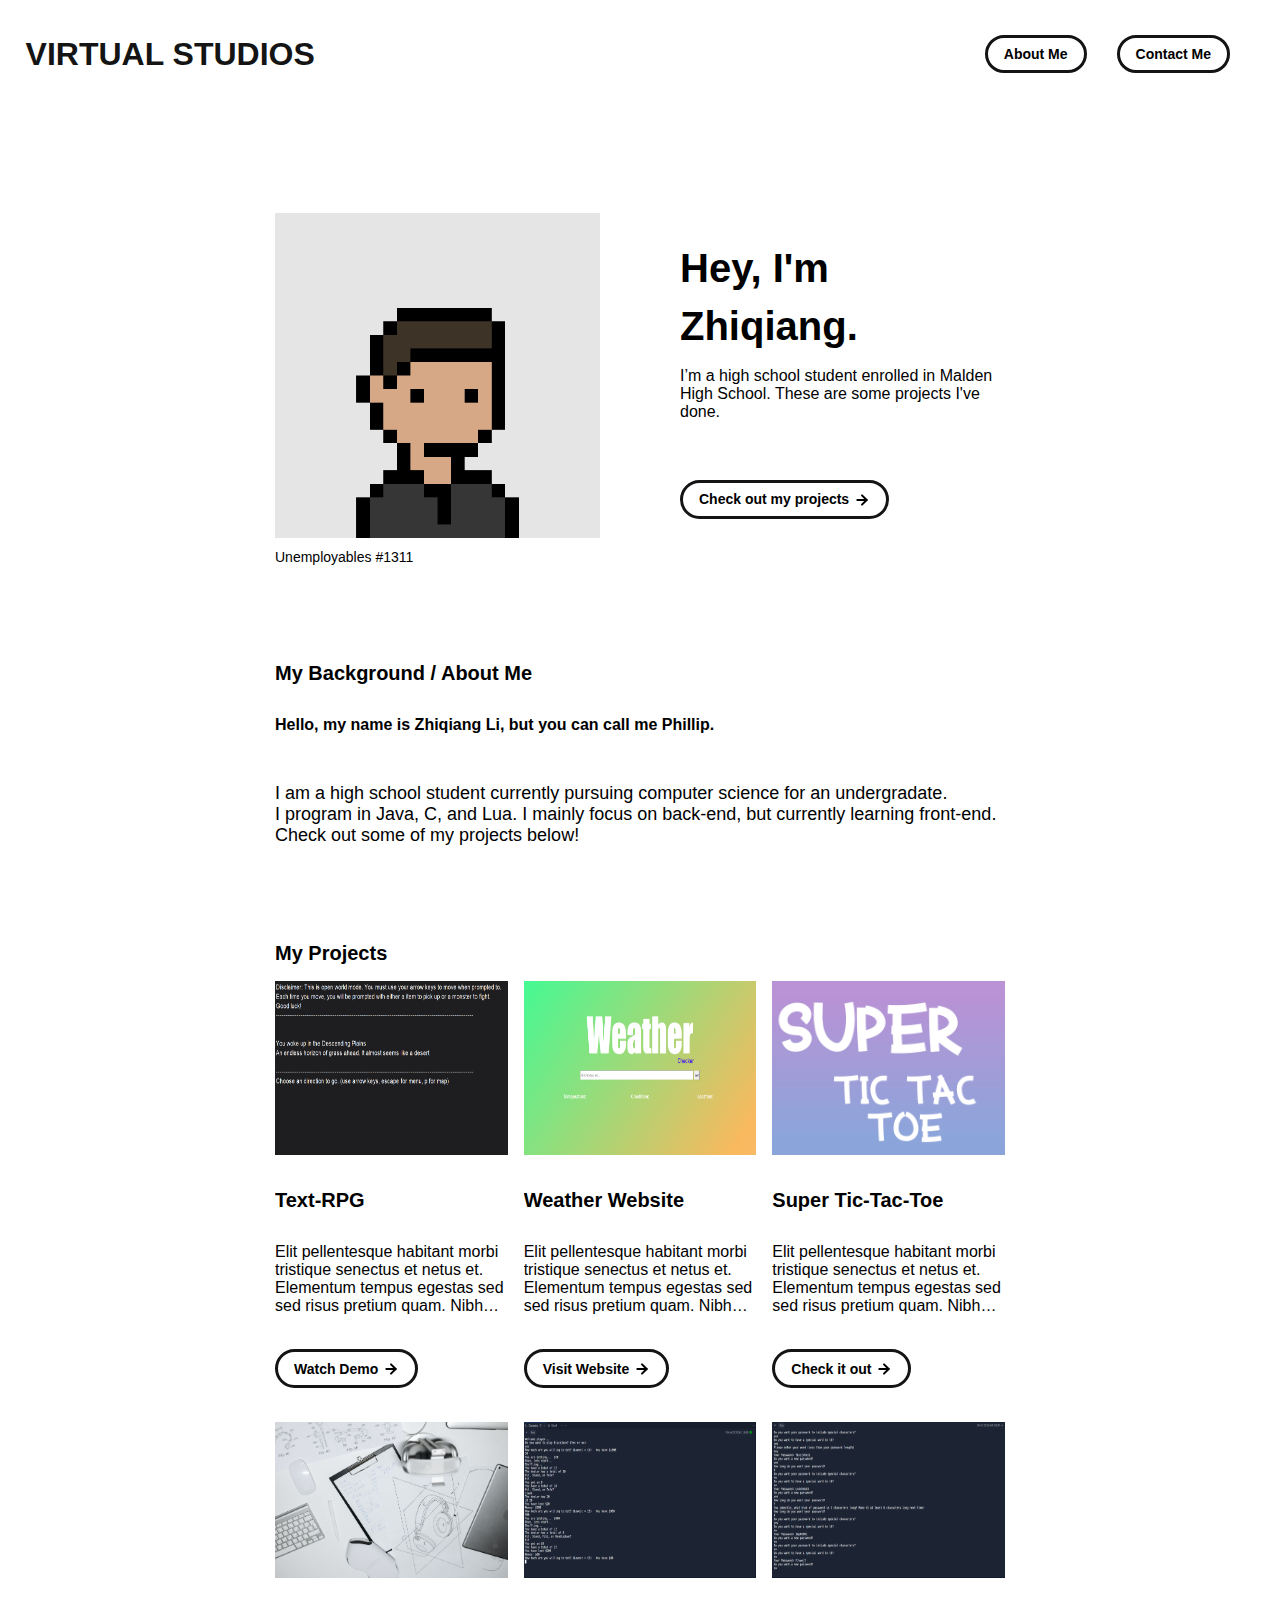
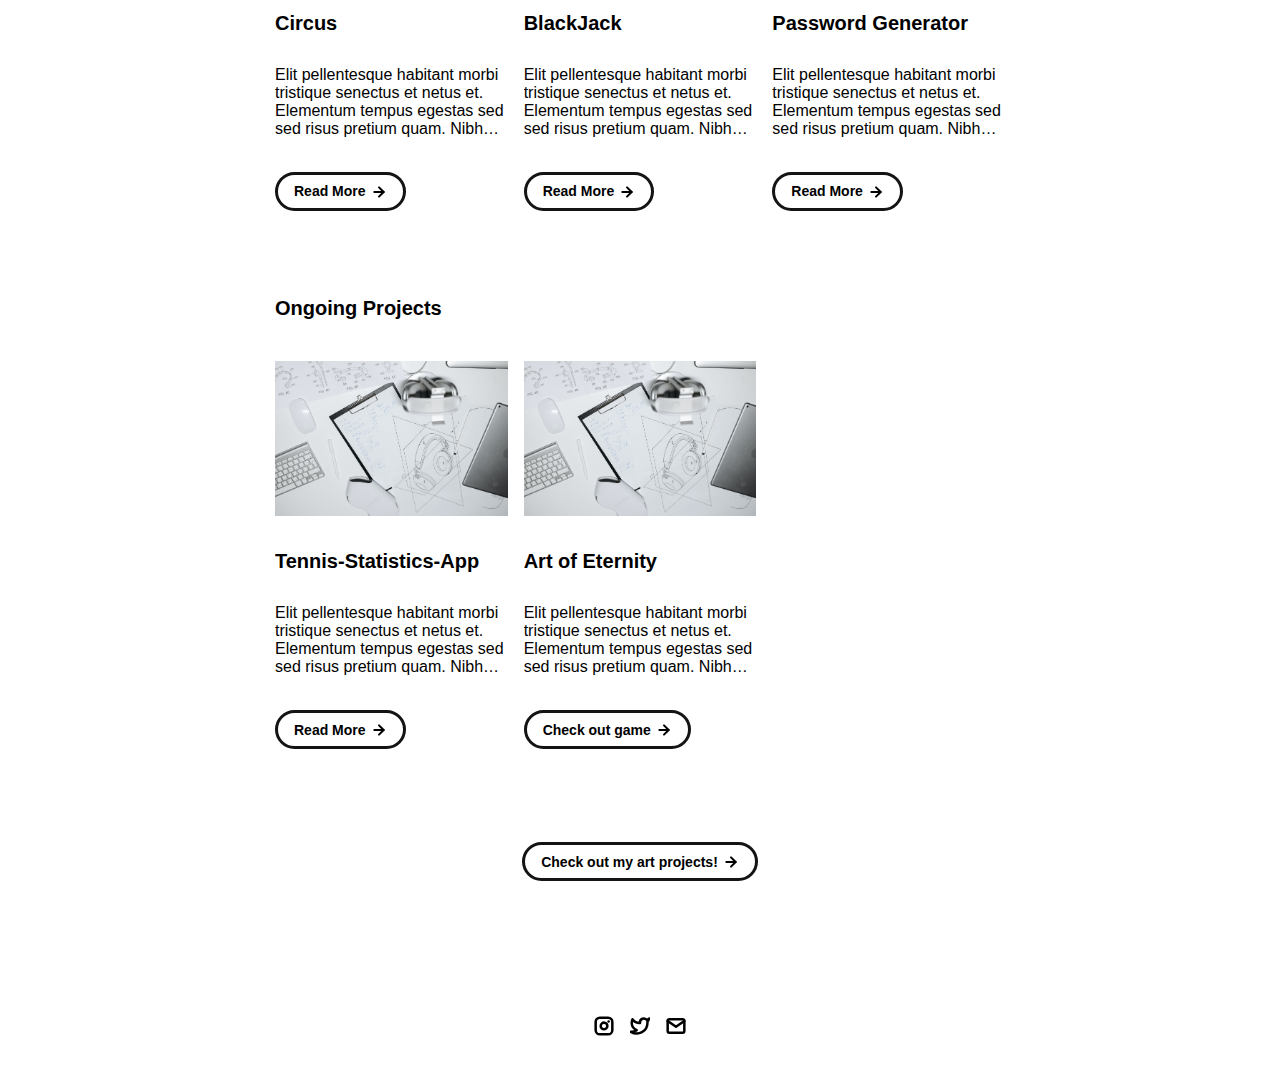
<file: index.html>
<!DOCTYPE html>
<html lang="en">

<head>
  <meta charset="utf-8">

  <!-- 
      TODO

      Upload your Unemployable (or whatever photo you like) to the assets/images folder
      and change the name of the image below to match the uploaded one

      Change the title in the <title> tag to whatever you would like the title of your portfolio to be

      This should be the same across all pages.
     -->
  <link rel="icon" href="./assets/images/1311.png" />
  <title>Virtual Studios</title>
  <meta name="description" content="Zhiqiang's College Portfolio">
  <meta name="viewport" content="width=device-width, initial-scale=1" />

  <link rel="stylesheet" href="./css/layout.css">
  <link rel="stylesheet" href="./css/typography.css">
  <link rel="stylesheet" href="./css/utilities.css">

  <script defer src="./js/script.js"></script>
</head>

<body>
  <!-- NAVBAR -->
  <div class="navbar" id="title">
    <a class="nav-title-link" href="#title" , onclick="topFunction()">
      <!-- TODO - Change the "Portfolio Title" to whatever you want displayed in the top left -->
      <span class="nav-title">Virtual Studios</span>
      <!-- TODO - Change the email after 'mailto:' to your email address for contact -->
      <a class="navButton" href="#about-section">
        <span class="button-text">About Me</span>
      </a>
      <a class="navButton" href="project-pages/contactPage.html">
        <span class="button-text">Contact Me</span>
      </a>
    </a>
  </div>

  <!-- MAIN PAGE CONTENT -->
  <div id="main-content">

    <!-- PORTFOLIO HEADER -->
    <div id="portfolio-header">
      <div id="portfolio-header-image-container">
        <!-- 
            TODO

            - Change the img "src" attribute to point to the Unemployable image you uploaded (or whatever image).
            - Change the number to point to your Unemployable & replace the OpenSea link with your own
            - If you aren't using an Unemployable as your image, remove the entire "a" element
          -->
        <img src="./assets/images/1311.png" class="portfolio-header-image">
        <a class="no-underline" target="_blank"
          href="https://opensea.io/assets/0xe0be388ab81c47b0f098d2030a1c9ef190691a8a/1311">
          <span class="image-caption">Unemployables #1311</span>
        </a>
      </div>

      <!-- 
            TODO

            - Change the main-title to whatver you want
            - Change the body-text after that to a quick introduction to what you do
            - Edit the button text if you feel like it. It will link to the projects section below.
          -->
      <div id="portfolio-header-text-container">
        <div class="header-text">
          <span class="main-title">Hey, I'm Zhiqiang.</span>

          <div class="body-text">I’m a high school student enrolled in Malden High School. These are some projects I've
            done.</div>
        </div>
        <a class="button" id="my-work-link">
          <span class="button-text">Check out my projects</span>
          <image src="./assets/icons/arrow-right.svg" class="right-arrow-icon" />
        </a>
      </div>
    </div>

    <!-- ABOUT SECTION -->
    <!-- 
        TODO

        - Change the subheader-text to whatever header you want
        - Add paragraphs using the <div class="body-text"></div> elements in the "about-section-content"
      -->
    <div id="about-section">
      <span class="subheader-text">My Background / About Me</span>
      <div class="about-section-content">
        <div class="body-text"><b>Hello, my name is Zhiqiang Li, but you can call me Phillip.</b></div>
        <div class="body-text-description">I am a high school student currently pursuing computer science for an
          undergradate.<br>I program in Java, C, and Lua. I mainly focus on back-end, but currently learning
          front-end.<br>Check out some of my projects below!</div>
      </div>
    </div>

    <!-- PROJECTS / MY WORK SECTION -->
    <div id="my-work-section">
      <!-- TODO - Change the subheader-text to whatever you want the Projects section header to say -->
      <span class="subheader-text">My Projects</span>

      <div class="projects-container">
        <!-- 
            TODO

            This is where the project cards live. Here's a base level project card for you to copy:
            <div class="project-card">
              <img src="./assets/images/IMAGE_NAME" class="project-image">
              <div class="project-card-text-container">
                <div class="subheader-text project-title">PROJECT_NAME</div>
                <div class="body-text project-card-text">SMALL_PROJECT_DESCRIPTION</div>
              </div>
              <a class="button" href="./project-pages/PROJECT_PAGE_NAME.html">
                <span class="button-text">Read More</span>
                <image src="./assets/icons/arrow-right.svg" class="right-arrow-icon"/>
              </a>
            </div>

            - To add a project to the this area, copy the above, paste it below this comment, and change the following:
                - IMAGE_NAME: the name of the image file in assets/images
                - PROJECT_NAME: the name of the project (keep it short, it only shows 1 line)
                - SMALL_PROJECT_DESCRIPTION: a quick project description (max 4 lines)
                - PROJECT_PAGE_NAME.html: the html filename for the project (must be in project-pages folder)
          -->
        <div class="project-card">
          <img src="./assets/images/Text-RPG.png" class="project-image">
          <div class="project-card-text-container">
            <div class="subheader-text project-title">Text-RPG</div>
            <div class="body-text project-card-text">Elit pellentesque habitant morbi tristique senectus et netus et.
              Elementum tempus egestas sed sed risus pretium quam. Nibh ipsum consequat nisl vel pretium</div>
          </div>
          <a class="button" href="./project-pages/videoPage.html" target="_blank">
            <span class="button-text">Watch Demo</span>
            <image src="./assets/icons/arrow-right.svg" class="right-arrow-icon" />
          </a>
        </div>
        <div class="project-card">
          <img src="./assets/images/WeatherWeb.png" class="project-image">
          <div class="project-card-text-container">
            <div class="subheader-text project-title">Weather Website</div>
            <div class="body-text project-card-text">Elit pellentesque habitant morbi tristique senectus et netus et.
              Elementum tempus egestas sed sed risus pretium quam. Nibh ipsum consequat nisl vel pretium</div>
          </div>
          <a class="button" href="https://virtualpikachu.github.io/WeatherWebsite/" target="_blank">
            <span class="button-text">Visit Website</span>
            <image src="./assets/icons/arrow-right.svg" class="right-arrow-icon" />
          </a>
        </div>
        <div class="project-card">
          <img src="./assets/images/SuperTicTacToe.jpg" class="project-image">
          <div class="project-card-text-container">
            <div class="subheader-text project-title">Super Tic-Tac-Toe</div>
            <div class="body-text project-card-text">Elit pellentesque habitant morbi tristique senectus et netus et.
              Elementum tempus egestas sed sed risus pretium quam. Nibh ipsum consequat nisl vel pretium</div>
          </div>
          <a class="button" href="https://github.com/VirtualPikachu/SuperTicTacToe" target="_blank">
            <span class="button-text">Check it out</span>
            <image src="./assets/icons/arrow-right.svg" class="right-arrow-icon" />
          </a>
        </div>
        <div class="project-card">
          <img src="./assets/images/sketchbook.jpeg" class="project-image">
          <div class="project-card-text-container">
            <div class="subheader-text project-title">Circus</div>
            <div class="body-text project-card-text">Elit pellentesque habitant morbi tristique senectus et netus et.
              Elementum
              tempus egestas sed sed risus pretium quam. Nibh ipsum consequat nisl vel pretium</div>
          </div>
          <a class="button" href="./project-pages/project-template.html" target="_blank">
            <span class="button-text">Read More</span>
            <image src="./assets/icons/arrow-right.svg" class="right-arrow-icon" />
          </a>
        </div>
        <div class="project-card">
          <img src="./assets/images/BlackJack.png" class="project-image">
          <div class="project-card-text-container">
            <div class="subheader-text project-title">BlackJack</div>
            <div class="body-text project-card-text">Elit pellentesque habitant morbi tristique senectus et netus et.
              Elementum
              tempus egestas sed sed risus pretium quam. Nibh ipsum consequat nisl vel pretium</div>
          </div>
          <a class="button" href="https://replit.com/@VirtualLI/BlackJack" target="_blank">
            <span class="button-text">Read More</span>
            <image src="./assets/icons/arrow-right.svg" class="right-arrow-icon" />
          </a>
        </div>
        <div class="project-card">
          <img src="./assets/images/RandomPassWordGen.png" class="project-image">
          <div class="project-card-text-container">
            <div class="subheader-text project-title">Password Generator</div>
            <div class="body-text project-card-text">Elit pellentesque habitant morbi tristique senectus et netus et.
              Elementum
              tempus egestas sed sed risus pretium quam. Nibh ipsum consequat nisl vel pretium</div>
          </div>
          <a class="button" href="https://replit.com/@VirtualLI/Random-Password-Generator" target="_blank">
            <span class="button-text">Read More</span>
            <image src="./assets/icons/arrow-right.svg" class="right-arrow-icon" />
          </a>
        </div>
      </div>

      <br>
      <br>
      <br>
      <span class="subheader-text-withMargins">Ongoing Projects</span>
      <div class="projects-container">
        <div class="project-card">
          <img src="./assets/images/sketchbook.jpeg" class="project-image">
          <div class="project-card-text-container">
            <div class="subheader-text project-title">Tennis-Statistics-App</div>
            <div class="body-text project-card-text">Elit pellentesque habitant morbi tristique senectus et netus et.
              Elementum
              tempus egestas sed sed risus pretium quam. Nibh ipsum consequat nisl vel pretium</div>
          </div>
          <a class="button" href="./project-pages/project-template.html">
            <span class="button-text">Read More</span>
            <image src="./assets/icons/arrow-right.svg" class="right-arrow-icon" />
          </a>
        </div>
        <div class="project-card">
          <div class="slideshow-container">
            <div class="wrapper">
              <img src="./assets/images/sketchbook.jpeg" class="project-image">
              <img src="./assets/images/sketchbook.jpeg" class="project-image">
              <img src="./assets/images/sketchbook.jpeg" class="project-image">
            </div>
          </div>
          <div class="project-card-text-container">
            <div class="subheader-text project-title">Art of Eternity</div>
            <div class="body-text project-card-text">Elit pellentesque habitant morbi tristique senectus et netus et.
              Elementum
              tempus egestas sed sed risus pretium quam. Nibh ipsum consequat nisl vel pretium</div>
          </div>
          <a class="button" href="./project-pages/project-template.html">
            <span class="button-text">Check out game</span>
            <image src="./assets/icons/arrow-right.svg" class="right-arrow-icon" />
          </a>
        </div>
      </div>
      <br>
      <br>

      <div class="art">
        <a class="button" href="project-pages\artPage.html">
          <span class="button-text">Check out my art projects!</span>
          <image src="./assets/icons/arrow-right.svg" class="right-arrow-icon" />
        </a>
      </div>

    </div>
  </div>

  <!-- FOOTER -->
  <div id="footer">
    <!-- 
        TODO - Change href to your Instagram account (can also delete entire "a" element if no Instagram) 

        This should be the same across all pages.
      -->
    <a class="icon-link" target="_blank" href="https://twitter.com/whitevans_eth">
      <image src="./assets/icons/instagram.svg" class="footer-icon" />
    </a>
    <!-- 
        TODO - Change href to your Twitter account (can also delete entire "a" element if no Twitter) 
      
        This should be the same across all pages.
      -->
    <a class="icon-link" target="_blank" href="https://twitter.com/whitevans_eth">
      <image src="./assets/icons/twitter.svg" class="footer-icon" />
    </a>
    <!-- 
        TODO - Change the email after "mailto" to your contact email 
      
        This should be the same across all pages.
      -->
    <a class="icon-link" href="mailto:whitevans.eth@gmail.com">
      <image src="./assets/icons/mail.svg" class="footer-icon" />
    </a>
  </div>

</body>

</html>
</file>
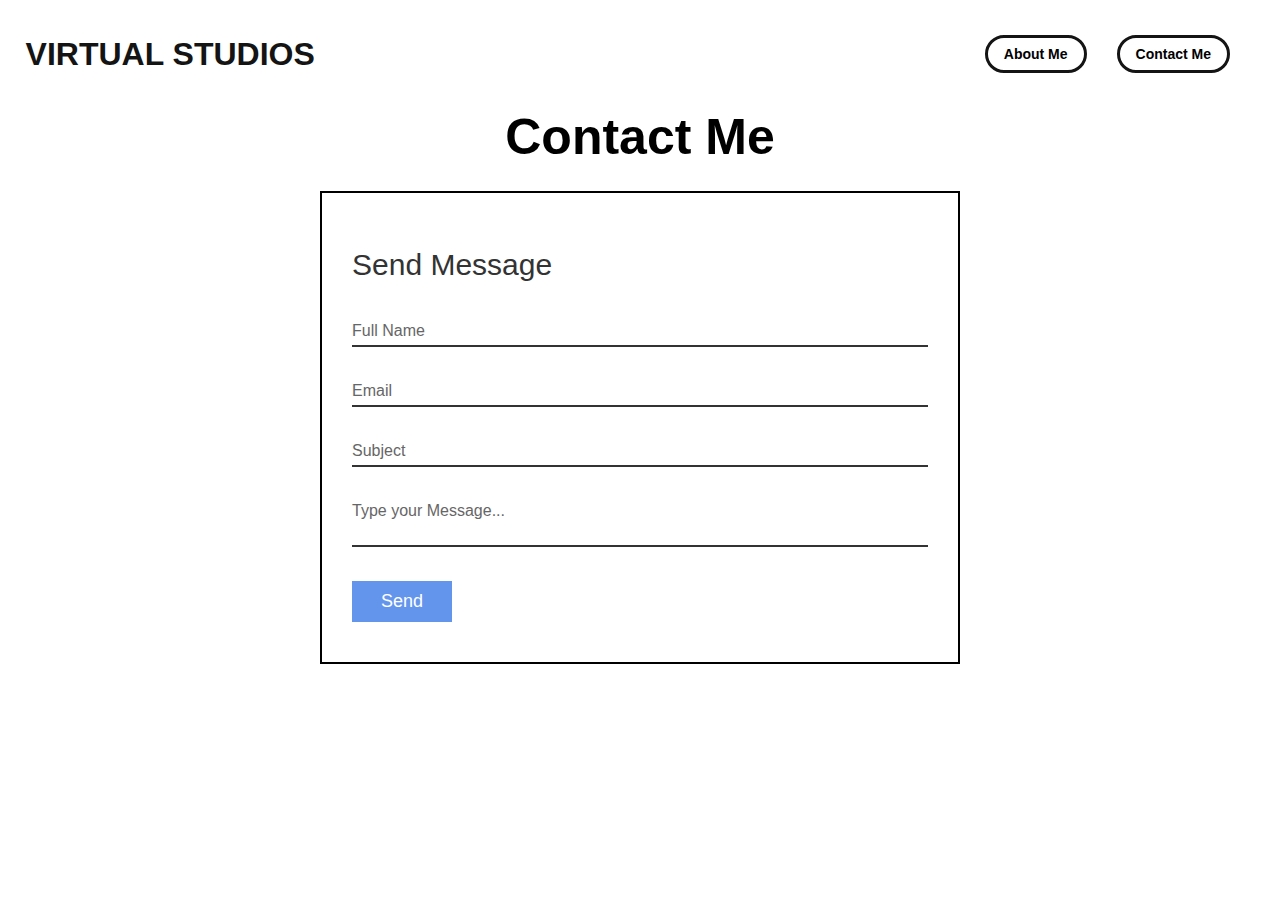
<file: project-pages/contactPage.html>
<!DOCTYPE html>
<html lang="en">

<head>
  <meta charset="utf-8">

  <!-- 
      TODO

      Upload your Unemployable (or whatever photo you like) to the assets/images folder
      and change the name of the image below to match the uploaded one

      Change the title in the <title> tag to whatever you would like the title of your portfolio to be

      This should be the same across all pages.
     -->
  <link rel="icon" href="../assets/images/1311.png" />
  <title>Virtual Studios</title>
  <meta name="description" content="Zhiqiang's College Portfolio">
  <meta name="viewport" content="width=device-width, initial-scale=1" />

  <link rel="stylesheet" href="../css/layout.css">
  <link rel="stylesheet" href="../css/typography.css">
  <link rel="stylesheet" href="../css/utilities.css">

  <script defer src="../js/script.js"></script>

</head>

<body class="contactPage">
  <!-- NAVBAR -->
  <div class="navbar" id="title">
    <a class="nav-title-link" href="../index.html">
      <!-- TODO - Change the "Portfolio Title" to whatever you want displayed in the top left -->
      <span class="nav-title">Virtual Studios</span>
      <!-- TODO - Change the email after 'mailto:' to your email address for contact -->
      <a class="navButton" href="../index.html#about-section">
        <span class="button-text">About Me</span>
      </a>
      <a class="navButton" href="./contactPage.html">
        <span class="button-text">Contact Me</span>
      </a>
    </a>
  </div>

  <!-- MAIN PAGE CONTENT -->
  <div class="contactPage">
    <div class="header-text">Contact Me</div>
    <div class="contactForm">
      <form>
        <h2>Send Message</h2>
        <div class="inputBox">
          <input type="text" id="name" required="required">
          <span>Full Name</span>
        </div>
        <div class="inputBox">
          <input type="text" id="email" required="required">
          <span>Email</span>
        </div>
        <div class="inputBox">
          <input type="text" id="subject" required="required">
          <span>Subject</span>
        </div>
        <div class="inputBox">
          <textarea required="required" id="message"></textarea>
          <span>Type your Message...</span>
        </div>
        <div class="inputBox">
          <input type="submit" name="" value="Send" id="btn">
        </div>
      </form>
    </div>
  </div>

</html>
</file>
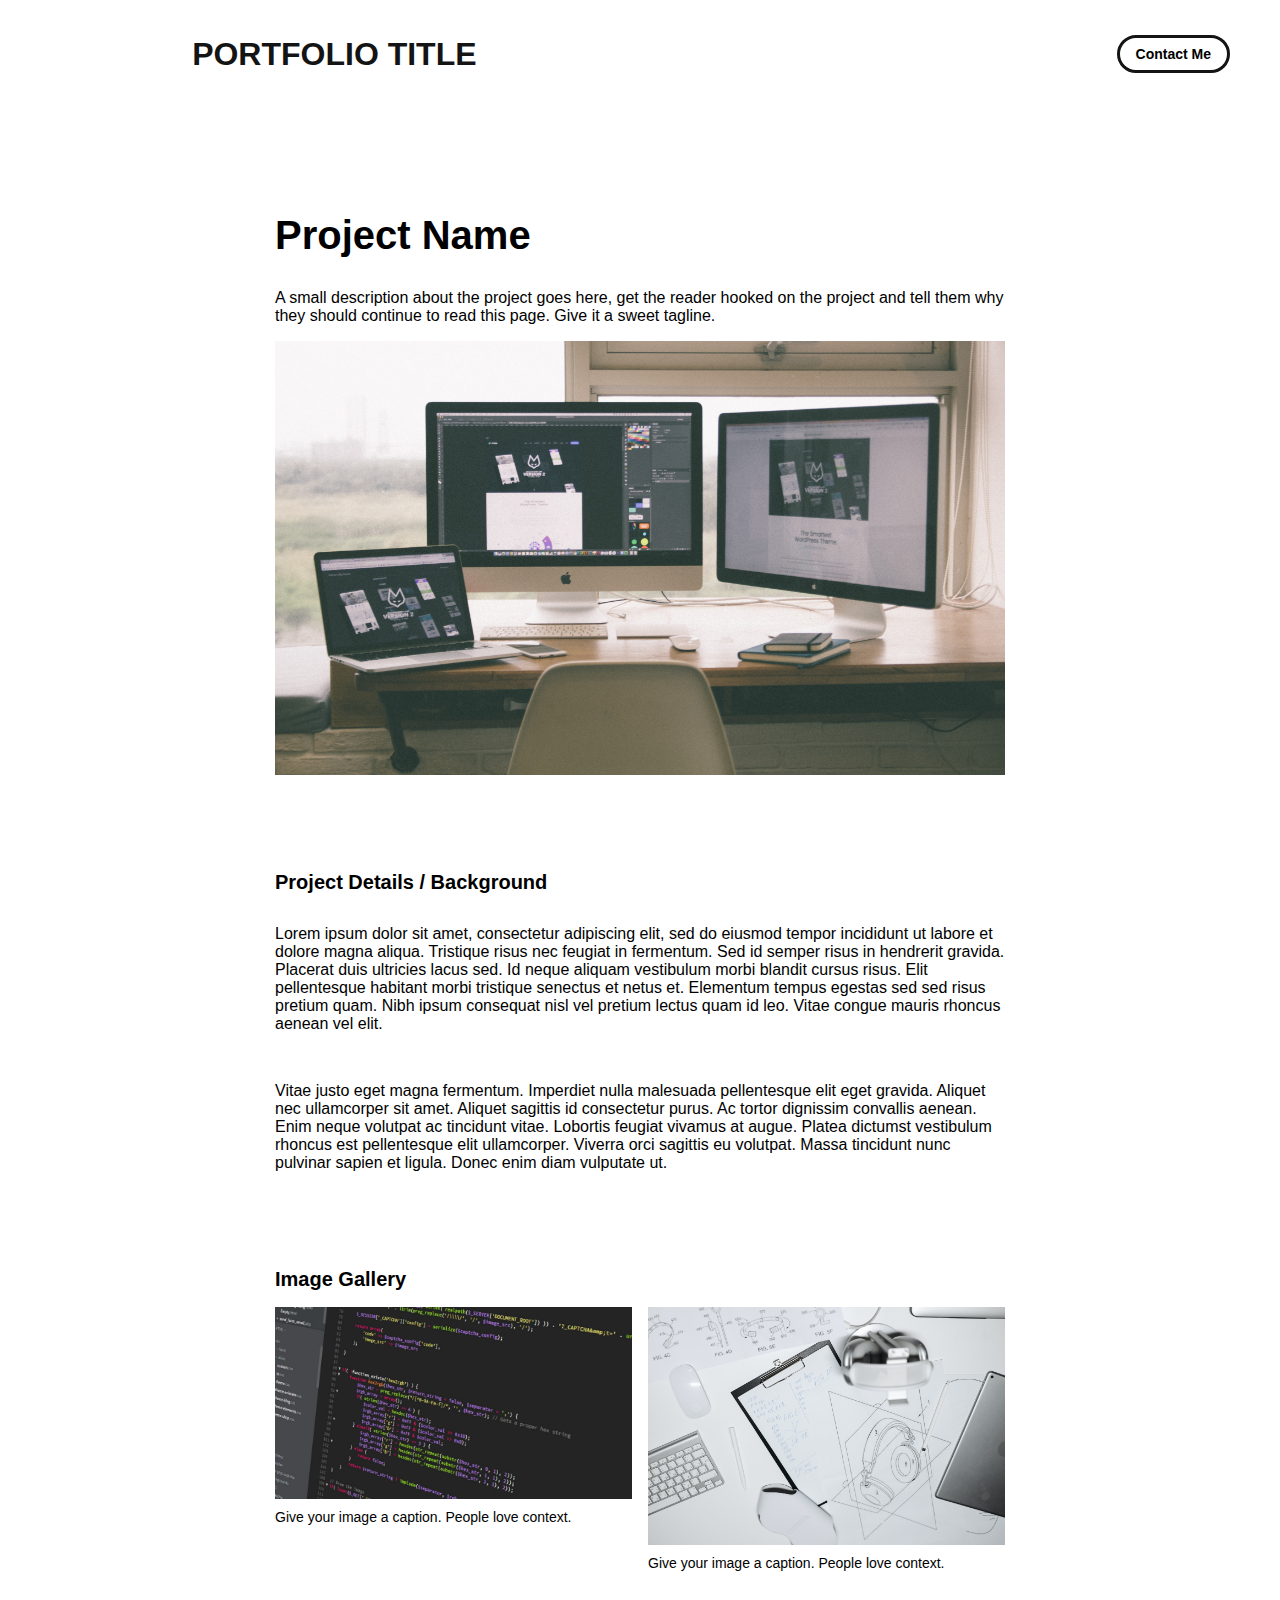
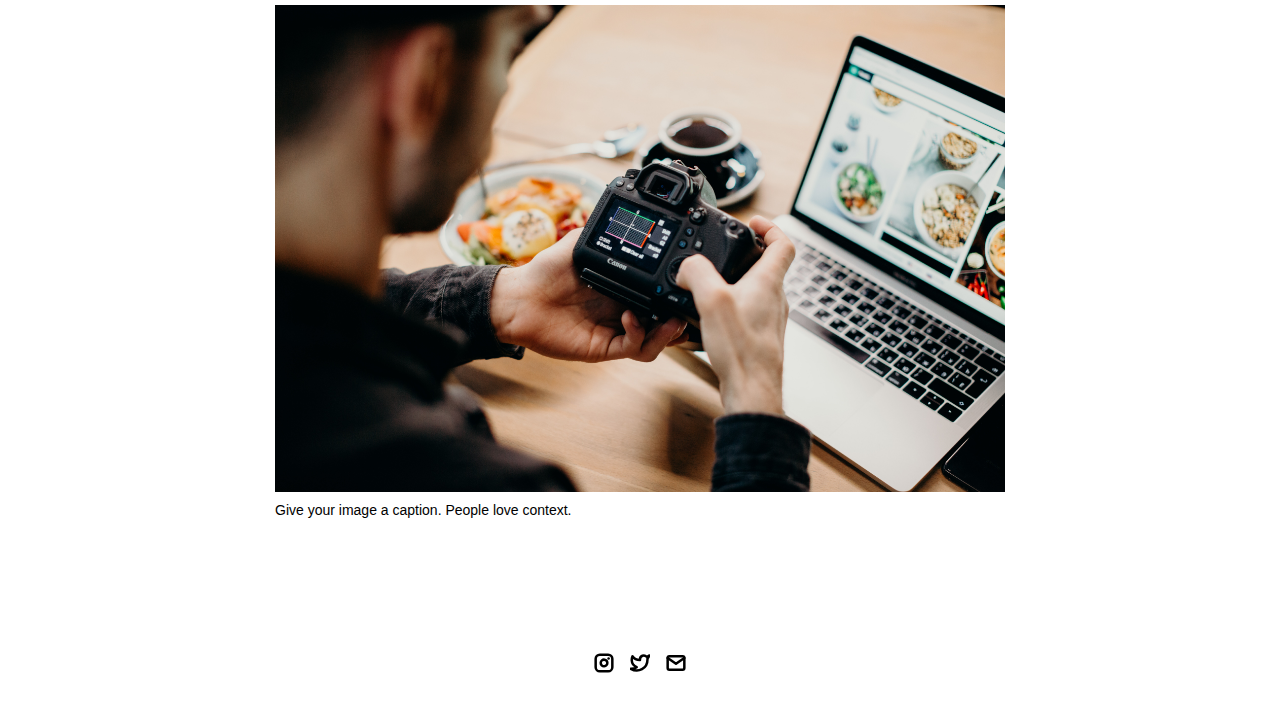
<file: project-pages/project-template.html>
<!-- 
  IMPORTANT! 
  
  Keep this file unchanged to use as a template for all future project pages. 

  For every new project you add to your portfolio, make a copy of this file in the
  'project-pages' folder with a name related to the project.
-->


<!DOCTYPE html>
<html lang="en">
	<head>
		<meta charset="utf-8">
    <!-- 
      TODO

      Upload your Unemployable (or whatever photo you like) to the assets/images folder
      and change the name of the image below to match the uploaded one

      Change the title in the <title> tag to whatever you would like the title of your portfolio to be

      This should be the same across all pages.
     -->
     <link rel="icon" href="../assets/images/1311.png" />
     <title>Unemployables Portfolio</title>
    <meta name="description" content="A portfolio template for the Unemployables community.">
    <meta name="viewport" content="width=device-width, initial-scale=1" />

		<link rel="stylesheet" href="../css/layout.css">
    <link rel="stylesheet" href="../css/typography.css">
    <link rel="stylesheet" href="../css/utilities.css">

		<script defer src="../js/script.js"></script>
	</head>
	<body>
    <!-- NAVBAR -->
    <div class="navbar">
      <a class="nav-title-link" href="../index.html">
        <!-- 
          TODO - Change the "Portfolio Title" to whatever you want displayed in the top left

          (this should be the same across all pages)
         -->
        <span class="nav-title">Portfolio Title</span>
        <!-- 
          TODO - Change the email after 'mailto:' to your email address for contact 
        
          (this should be the same across all pages)
        -->
        <a class="button" href="mailto:whitevans.eth@gmail.com">
          <span class="button-text">Contact Me</span>
        </a>
      </a>
    </div>

    <!-- MAIN PAGE CONTENT -->
    <div id="main-content">

      <!-- PROJECT HEADER -->
      <div id="project-header">
          <!-- 
            TODO

            - Change the 'main-title' text to the name of your project
            - Change the 'body-text' text to a short and sweet description of your project (maybe the same as the one on the project card)
            - Change "desktop.jpeg" to the image filename you uploaded in the assets/images folder.
          -->
        <div class="main-title">Project Name</div>
        <div class="body-text">A small description about the project goes here, get the reader hooked on the project and tell them why they should continue to read this page. Give it a sweet tagline.</div>
        <image class="project-header-image" src="../assets/images/desktop.jpeg">
      </div>

      <!-- PROJECT DETAILS -->
      <!-- 
        TODO

        - Change the 'subheader-text' to whatever header you want for project details
        - Add paragraphs using the <div class="body-text"></div> elements in the "project-details-content"
      -->
      <div id="project-details">
        <div class="subheader-text">Project Details / Background</div>
        <div class="project-details-content">
          <div class="body-text">Lorem ipsum dolor sit amet, consectetur adipiscing elit, sed do eiusmod tempor incididunt ut labore et dolore magna aliqua. Tristique risus nec feugiat in fermentum. Sed id semper risus in hendrerit gravida. Placerat duis ultricies lacus sed. Id neque aliquam vestibulum morbi blandit cursus risus. Elit pellentesque habitant morbi tristique senectus et netus et. Elementum tempus egestas sed sed risus pretium quam. Nibh ipsum consequat nisl vel pretium lectus quam id leo. Vitae congue mauris rhoncus aenean vel elit.</div>
          <div class="body-text">Vitae justo eget magna fermentum. Imperdiet nulla malesuada pellentesque elit eget gravida. Aliquet nec ullamcorper sit amet. Aliquet sagittis id consectetur purus. Ac tortor dignissim convallis aenean. Enim neque volutpat ac tincidunt vitae. Lobortis feugiat vivamus at augue. Platea dictumst vestibulum rhoncus est pellentesque elit ullamcorper. Viverra orci sagittis eu volutpat. Massa tincidunt nunc pulvinar sapien et ligula. Donec enim diam vulputate ut.</div>
        </div>
      </div>

      <!-- IMAGE GALLERY -->
      <div id="project-gallery">
        <!-- TODO - Change the 'subheader-text' to whatever you want the Gallery section header to say -->
        <div class="subheader-text">Image Gallery</div>
        <div class="project-gallery-content">
            <!-- 
              TODO

              This is where the images in the gallery live. Here's a simple gallery image for you to copy:

              Full Width Image:

                <div class="gallery-image-container">
                  <img src="../assets/images/IMAGE_NAME" class="gallery-image">
                  <span class="image-caption">IMAGE_CAPTION</span>
                </div>

              Half Width Image: 

                <div class="gallery-image-container half-width">
                  <img src="../assets/images/IMAGE_NAME" class="gallery-image">
                  <span class="image-caption">IMAGE_CAPTION</span>
                </div>

              - To add an image to the this area, copy one of the above, paste it below this comment, and change the following:
                  - IMAGE_NAME: the name of the image file in assets/images
                  - IMAGE_CAPTION: to the caption of the image
            -->
            <div class="gallery-image-container half-width">
              <img src="../assets/images/code.jpeg" class="gallery-image">
              <span class="image-caption">Give your image a caption. People love context.</span>
            </div>
            <div class="gallery-image-container half-width">
              <img src="../assets/images/sketchbook.jpeg" class="gallery-image">
              <span class="image-caption">Give your image a caption. People love context.</span>
            </div>
            <div class="gallery-image-container">
              <img src="../assets/images/camera.jpeg" class="gallery-image">
              <span class="image-caption">Give your image a caption. People love context.</span>
            </div>
        </div>
      </div>
    </div>

    <!-- FOOTER -->
    <div id="footer">
      <!-- 
        TODO - Change href to your Instagram account (can also delete entire "a" element if no Instagram) 

        This should be the same across all pages.
      -->
      <a class="icon-link" target="_blank" href="https://twitter.com/whitevans_eth">
        <image src="../assets/icons/instagram.svg" class="footer-icon"/>
      </a>
      <!-- 
        TODO - Change href to your Twitter account (can also delete entire "a" element if no Twitter) 
      
        This should be the same across all pages.
      -->
      <a class="icon-link" target="_blank" href="https://twitter.com/whitevans_eth">
        <image src="../assets/icons/twitter.svg" class="footer-icon"/>
      </a>
      <!-- 
        TODO - Change the email after "mailto" to your contact email 
      
        This should be the same across all pages.
      -->
      <a class="icon-link" href="mailto:whitevans.eth@gmail.com">
        <image src="../assets/icons/mail.svg" class="footer-icon"/>
      </a>
    </div>

	</body>
</html>
</file>
<file: css/layout.css>
* {
  box-sizing: border-box;
}

html {
  text-size-adjust: none;
  -webkit-text-size-adjust: none;
  -moz-text-size-adjust: none;
  -ms-text-size-adjust: none;
  scroll-behavior: smooth;
}

body {
  margin: 0;
  -webkit-font-smoothing: antialiased;
  -moz-osx-font-smoothing: grayscale;
}

/* Main Page Layout */

#main-content {
  margin: 225px 425px;
  display: flex;
  flex-direction: column;
  gap: 96px;
}




/* Portfolio Header */

#portfolio-header {
  display: flex;
  gap: 80px;
  align-items: center;
}

#portfolio-header-image-container {
  display: flex;
  flex-direction: column;
  gap: 10px;
  flex-basis: 50%;
}

.portfolio-header-image {
  width: 100%;
  height: auto;
}

#portfolio-header-text-container {
  display: flex;
  flex-direction: column;
  gap: 34px;
  flex-basis: 50%;
}




/* About Section */

#about-section {
  display: flex;
  flex-direction: column;
  gap: 16px;
}

.about-section-content {
  display: flex;
  flex-direction: column;
  gap: 34px;
}




/* Project Section */

#my-work-section {
  display: flex;
  flex-direction: column;
  gap: 16px;
}

.projects-container {
  display: flex;
  gap: 34px 16px;
  flex-wrap: wrap;
}

.artProjects {
  display: block;
  gap: 34px 16px;
}


/* Project Cards */

.project-card {
  max-width: calc((100% - 32px) / 3);
  display: flex;
  flex-direction: column;
  gap: 34px;
}

.project-card-text-container {
  flex-direction: column;
  display: flex;
  gap: 16px
}

.project-image {
  width: 100%;
  height: 100%;
  object-fit: fill;
  object-position: center;
}


.slideshow-container {
  width: 100%;
  position: relative;
  overflow: hidden;
}

.wrapper {
  width: 100%;
  display: flex;
  animation: slide 16s infinite;
}

@keyframes slide {
  0% {
    transform: translateX(0);
  }

  25% {
    transform: translateX(0);
  }

  35% {
    transform: translateX(-100%);
  }

  45% {
    transform: translateX(-100%);
  }

  60% {
    transform: translateX(-200%);
  }

  75% {
    transform: translateX(-200%);
  }

  100% {
    transform: translateX(0);
  }
}


/* Project Pages */

#project-header {
  display: flex;
  flex-direction: column;
  gap: 16px;
}

.project-header-image {
  width: 100%;
  height: auto;
}

#project-details {
  display: flex;
  flex-direction: column;
  gap: 16px;
}

.project-details-content {
  display: flex;
  flex-direction: column;
  gap: 34px;
}

div.art {
  display: flex;
  flex-direction: column;
  align-items: center;
  margin-top: 25px;
}

div.contactPage {
  position: relative;
  display: flex;
  flex-direction: column;
  align-items: center;
  margin-top: 25px;
}

/* Project Gallery */

#project-gallery {
  display: flex;
  flex-direction: column;
  gap: 16px;
}

.project-gallery-content {
  display: flex;
  flex-wrap: wrap;
  gap: 34px 16px;
}

.gallery-image-container {
  width: 100%;
  display: flex;
  flex-direction: column;
  gap: 10px;
}

.gallery-image-container.half-width {
  width: calc((100% - 16px) / 2);
}

.gallery-image {
  width: 100%;
  height: auto;
}


/* Extra Extra large devices (large laptops and desktops, 1200px and below) */
@media only screen and (max-width: 1600px) {
  #main-content {
    margin: 105px 275px;
  }
}

/* Extra large devices (large laptops and desktops, 1200px and below) */
@media only screen and (max-width: 1200px) {
  #main-content {
    margin: 105px 175px;
  }
}

/* Large devices (laptops/desktops, 1000px and below) */
@media only screen and (max-width: 1000px) {
  #main-content {
    margin: 105px 75px;
  }
}

/* Small devices (portrait tablets and large phones, 800px and below) */
@media only screen and (max-width: 800px) {
  #main-content {
    margin: 30px 50px;
  }

  #portfolio-header {
    flex-direction: column;
  }

  .project-card {
    max-width: calc((100% - 16px) / 2);
  }
}

/* Small devices (portrait tablets and large phones, 600px and below) */
@media only screen and (max-width: 600px) {
  #main-content {
    margin: 5px 20px;
  }

  .project-card {
    max-width: 100%;
  }
}
</file>
<file: css/typography.css>
body {
  font-family: "Helvetica Neue", Helvetica, Arial, sans-serif;
}

.nav-title {
  font-weight: 700;
  font-size: 24px;
}

.button-text {
  font-size: 14px;
  font-weight: 700;
}

.image-caption {
  font-size: 14px;
  font-weight: 500;
}

.main-title {
  font-size: 40px;
  font-weight: 700;
}

.header-text {
  font-size: 50px;
  font-weight: 700;
  position: relative;
  bottom: 25px;
}

.subheader-text {
  font-size: 20px;
  font-weight: 700;
}

.subheader-text-withMargins {
  font-size: 20px;
  font-weight: 700;
  margin-bottom: 25px;
}

.body-text {
  font-size: 16px;
  font-weight: 500;
  padding-top: 15px;
}

.body-text-description {
  font-size: 18px;
  font-weight: 500;
  padding-top: 15px;
}

.project-card-text {
  overflow: hidden;
  text-overflow: ellipsis;
  display: -webkit-box;
  -webkit-line-clamp: 4;
  -webkit-box-orient: vertical;
}

.project-title {
  overflow: hidden;
  text-overflow: ellipsis;
  display: -webkit-box;
  -webkit-line-clamp: 1;
  -webkit-box-orient: vertical;
}
</file>
<file: css/utilities.css>
/* Icons */

.right-arrow-icon {
  width: 16px;
  height: 16px;
  margin-top: 1px;
}

.footer-icon {
  width: 20px;
  height: 20px;
}

a.icon-link {
  transition: transform 200ms ease-in-out;
}

a.icon-link:hover {
  cursor: pointer;
  stroke-width: 5;
  margin: 0;
  transform: rotate(15deg);
}


/* Navbar Styling */


.navbar {
  width: 100%;
  padding: 35px 50px;
  display: flex;
  justify-content: right;
  align-items: center;
  position: relative;
  top: 0;
  left: 0;
  transition: 0.6s;
}

.navbar.show {
  padding: 15px 50px;
  position: sticky;
  background-color: whitesmoke;
  transition: 0.6s;
}

.navButton {
  padding: 8px 16px;
  margin-left: 30px;
  border: 3px solid #141414;
  border-radius: 50px;
  color: black;
  text-decoration: none;
  width: fit-content;
  display: flex;
  gap: 5px;
  align-items: center;
  transition: 0.6s;
}

.navButton:hover {
  text-decoration: underline;
  text-decoration-thickness: 2px;
  cursor: pointer;
}

.nav-title-link {
  color: black;
  text-decoration: none;
}

.nav-title-link:hover {
  text-decoration: underline;
}

.nav-title {
  right: 55rem;
  position: relative;
  font-weight: 700;
  color: #141414;
  text-decoration: none;
  font-size: 2em;
  text-transform: uppercase;
  /* letter-spacing: 2px; */
  transition: 0.6s;
}


@media only screen and (max-width: 1600px) {
  .nav-title {
    right: 55rem;
  }
}

@media only screen and (max-width: 1500px) {
  .nav-title {
    right: 40rem;
  }
}

/* Extra large devices (large laptops and desktops, 1200px and below) */
@media only screen and (max-width: 1200px) {
  .nav-title {
    right: 25rem;
  }
}

/* Large devices (laptops/desktops, 1000px and below) */
@media only screen and (max-width: 1000px) {
  .nav-title {
    right: 15rem;
  }
}

/* Small devices (portrait tablets and large phones, 800px and below) */
@media only screen and (max-width: 800px) {
  .navbar {
    padding: 20px 20px;
    background-color: white
  }

  .navButton {
    margin-left: 20px;
  }

  .nav-title {
    right: 5rem;
    font-size: 1.5em;
  }
}

/* Small devices (portrait tablets and large phones, 600px and below) */
@media only screen and (max-width: 600px) {
  .navbar {
    padding: 20px 20px;
    background-color: white
  }

  .navButton {
    margin-left: 5px;
  }

  .nav-title {
    right: 1.1rem;
    font-size: 1.5em;
  }
}

/* Contact Form */
.contactForm
{
  width: 50%;
  padding: 30px;
  background: #fff;
  border: 2px solid black;
}

.contactForm h2 {
  font-size: 30px;
  color: #333;
  font-weight: 500;
}

.contactForm .inputBox
{
  position: relative;
  width: 100%;
  margin-top: 10px;
}

.contactForm .inputBox input,
.contactForm .inputBox textarea
{
  width: 100%;
  height: auto;
  padding: 5px 0;
  font-size: 16px;
  margin: 10px 0;
  border: none;
  border-bottom: 2px solid #333;
  outline: none;
  resize: none;
}

.contactForm .inputBox span 
{
  position: absolute;
  left: 0;
  padding: 5px 0;
  font-size: 16px;
  margin: 10px 0;
  pointer-events: none;
  transition: 0.5s;
  color: #666;
}

.contactForm .inputBox input:focus ~ span,
.contactForm .inputBox input:valid ~ span,
.contactForm .inputBox textarea:focus ~ span,
.contactForm .inputBox textarea:valid ~ span
{
  color: #e91e63;
  font-size: 12px;
  transform: translateY(-20px);
}

.contactForm .inputBox input[type="submit"]
{
  width: 100px;
  background-color:cornflowerblue;
  color: #fff;
  border: none;
  cursor: pointer;
  padding: 10px;
  font-size: 18px;
}

@media (max-width: 991px)
{
  .contactForm {
    width: 90%;
  }
}

/* Button Styling */

a.button {
  padding: 8px 16px;
  border: 3px solid #141414;
  border-radius: 50px;
  color: black;
  text-decoration: none;
  width: fit-content;
  display: flex;
  gap: 5px;
  align-items: center;
}

a.button:hover {
  text-decoration: underline;
  text-decoration-thickness: 2px;
  cursor: pointer;
}


/* Footer Styling */

#footer {
  width: 100%;
  display: flex;
  padding: 30px 50px;
  justify-content: center;
  align-items: center;
  gap: 16px;
}

/* Link Styling */
a.no-underline {
  text-decoration: none;
  color: black
}

a.no-underline:hover {
  text-decoration: underline;
  cursor: pointer;
}

/* Small devices (portrait tablets and large phones, 800px and below) */
@media only screen and (max-width: 800px) {
  #footer {
    padding: 20px 20px;
  }
}
</file>
